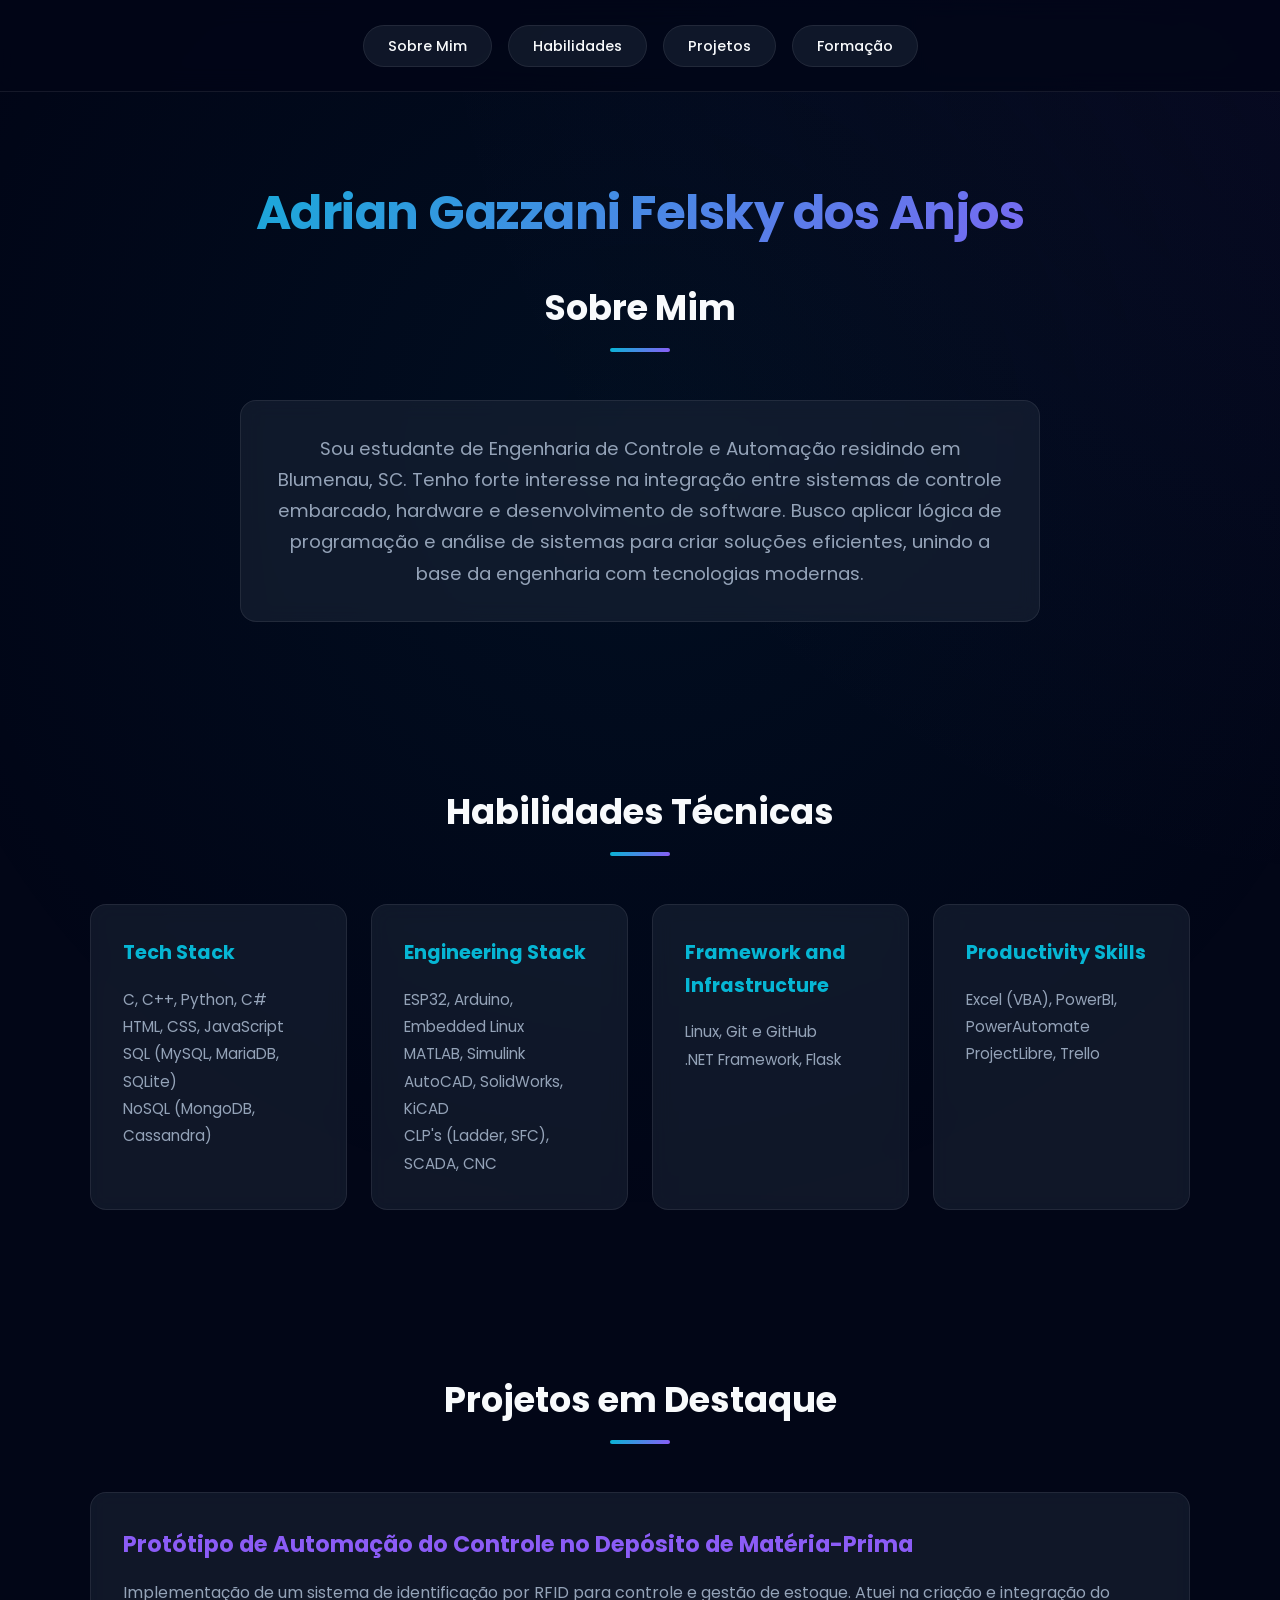
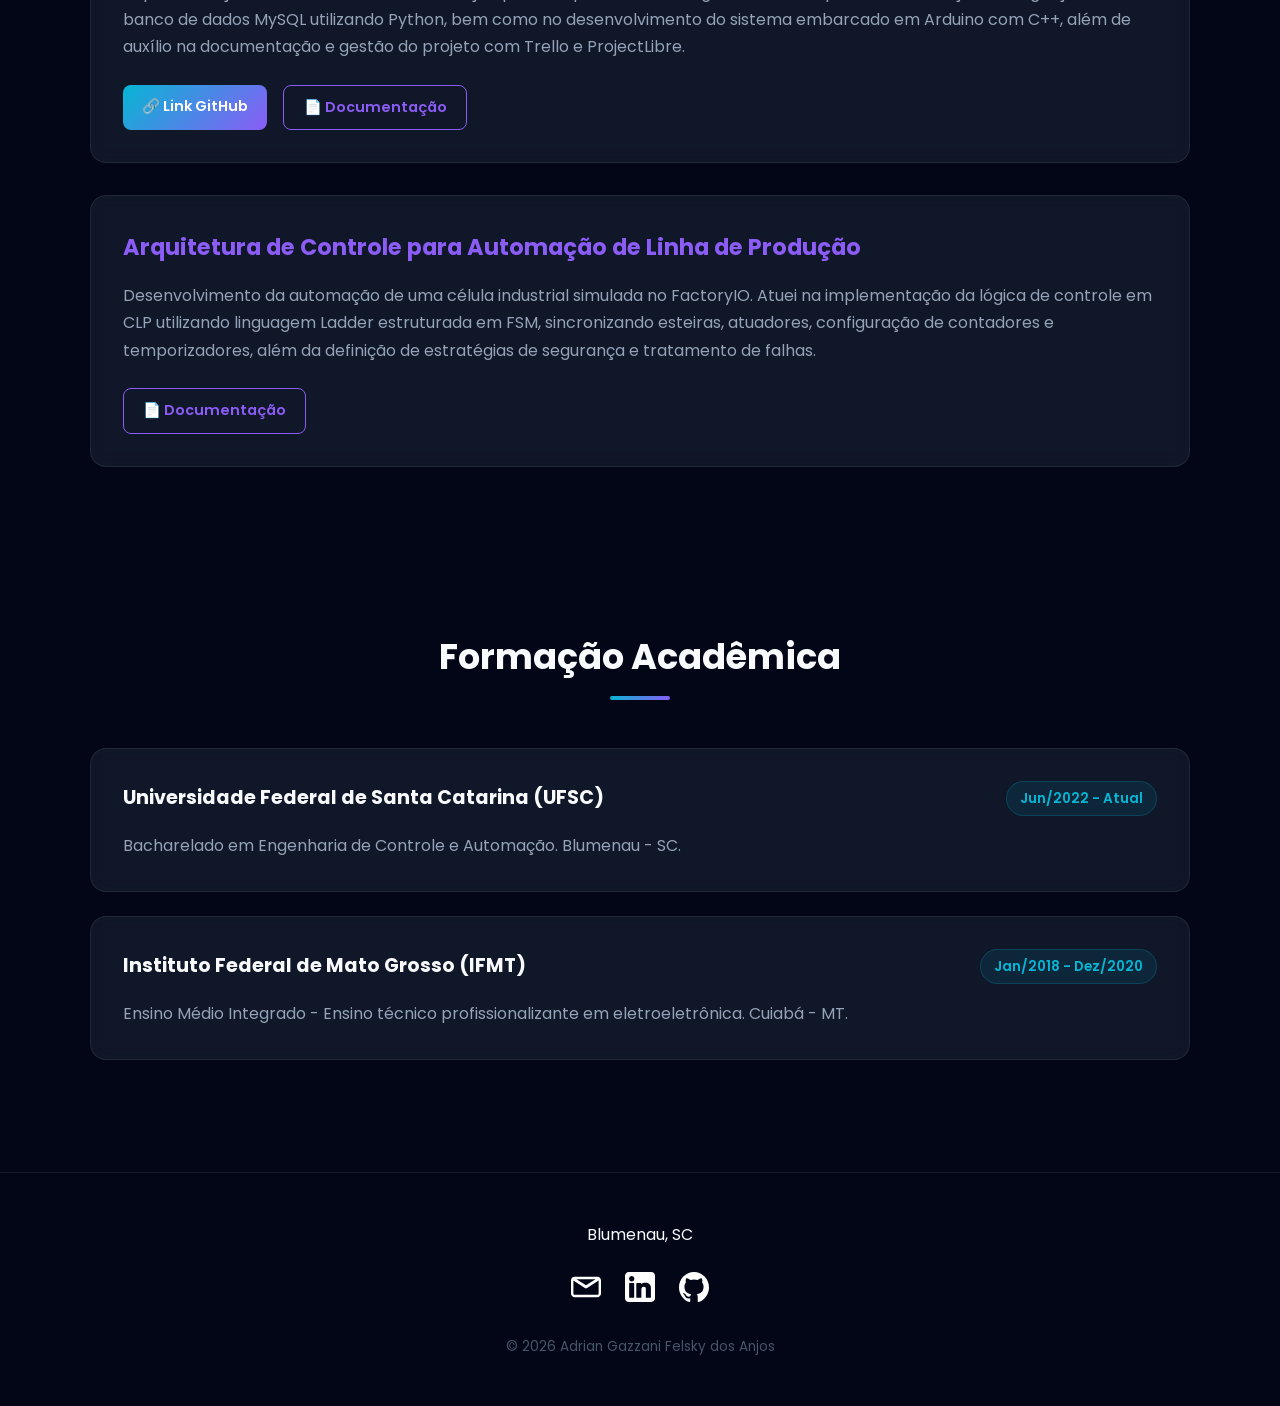
<file: Módulo 4 - HTML5 e CSS3/Aula 2/portfolio2/index.html>
<!DOCTYPE html>
<html lang="pt-BR">
<head>
    <meta charset="UTF-8">
    <meta name="viewport" content="width=device-width, initial-scale=1.0">
    <title>Adrian Gazzani | Portfólio</title>
    <link href="https://fonts.googleapis.com/css2?family=Poppins:wght@300;400;600;700&display=swap" rel="stylesheet">
    <link rel="stylesheet" href="style.css">
</head>

<body>
    <!-- Fundo animado (opcional, feito via CSS) -->
    <div class="bg-animation"></div>

    <header>
        <div class="container">
            <!-- <h1 class="gradient-text">Adrian Gazzani Felsky dos Anjos</h1> -->
            <nav>
                <ul>
                    <li><a href="#sobre">Sobre Mim</a></li>
                    <li><a href="#habilidades">Habilidades</a></li>
                    <li><a href="#projetos">Projetos</a></li>
                    <li><a href="#formacao">Formação</a></li>
                </ul>
            </nav>
        </div>
    </header>

    <main class="container">
        <!-- Seção: Sobre Mim -->
        <section id="sobre">
            <h1 class="gradient-text">Adrian Gazzani Felsky dos Anjos</h1>
            <h2>Sobre Mim</h2>
            <div class="about-content glass-panel">
                <p>Sou estudante de Engenharia de Controle e Automação residindo em Blumenau, SC. Tenho forte interesse na integração entre sistemas de controle embarcado, hardware e desenvolvimento de software. Busco aplicar lógica de programação e análise de sistemas para criar soluções eficientes, unindo a base da engenharia com tecnologias modernas.</p>
            </div>
        </section>

        <!-- Seção: Habilidades Técnicas -->
        <section id="habilidades">
            <h2>Habilidades Técnicas</h2>
            <div class="skills-grid">
                <div class="skill-card glass-panel">
                    <h3>Tech Stack</h3>
                    <p>
                        C, C++, Python, C#<br>
                        HTML, CSS, JavaScript<br>
                        SQL (MySQL, MariaDB, SQLite)<br>
                        NoSQL (MongoDB, Cassandra)
                    </p>
                </div>
                <div class="skill-card glass-panel">
                    <h3>Engineering Stack</h3>
                    <p>
                        ESP32, Arduino, Embedded Linux<br>
                        MATLAB, Simulink<br>AutoCAD, SolidWorks, KiCAD<br>
                        CLP's (Ladder, SFC), SCADA, CNC
                    </p>
                </div>
                <div class="skill-card glass-panel">
                    <h3>Framework and Infrastructure</h3>
                    <p>
                        Linux, Git e GitHub<br>
                        .NET Framework, Flask<br>
                    </p>
                </div>
                <div class="skill-card glass-panel">
                    <h3>Productivity Skills</h3>
                    <p>
                        Excel (VBA), PowerBI, PowerAutomate<br>
                        ProjectLibre, Trello
                    </p>
                </div>
            </div>
        </section>

        <!-- Seção: Projetos -->
        <section id="projetos">
            <h2>Projetos em Destaque</h2>
            <div class="project-list">
                <article class="project-card glass-panel">
                    <h3>Protótipo de Automação do Controle no Depósito de Matéria-Prima</h3>
                    <p>Implementação de um sistema de identificação por RFID para controle e gestão de estoque. Atuei na criação e integração do banco de dados MySQL utilizando Python, bem como no desenvolvimento do sistema embarcado em Arduino com C++, além de auxílio na documentação e gestão do projeto com Trello e ProjectLibre.</p>
                    <div class="project-links">
                        <a href="#" class="btn">🔗 Link GitHub</a>
                        <a href="#" class="btn btn-outline">📄 Documentação</a>
                    </div>
                </article>
                <article class="project-card glass-panel">
                    <h3>Arquitetura de Controle para Automação de Linha de Produção</h3>
                    <p>Desenvolvimento da automação de uma célula industrial simulada no FactoryIO. Atuei na implementação da lógica de controle em CLP utilizando linguagem Ladder estruturada em FSM, sincronizando esteiras, atuadores, configuração de contadores e temporizadores, além da definição de estratégias de segurança e tratamento de falhas.</p>
                    <div class="project-links">
                        <a href="#" class="btn btn-outline">📄 Documentação</a>
                    </div>
                </article>
            </div>
        </section>

        <!-- Seção: Formação Acadêmica -->
        <section id="formacao">
            <h2>Formação Acadêmica</h2>
            <div class="formacao-list">
                <div class="formacao-card glass-panel">
                    <div class="formacao-card-header">
                        <h3>Universidade Federal de Santa Catarina (UFSC)</h3>
                        <span class="cv-date tag">Jun/2022 - Atual</span>
                    </div>
                    <p>Bacharelado em Engenharia de Controle e Automação. Blumenau - SC.</p>
                </div>

                <div class="formacao-card glass-panel">
                    <div class="formacao-card-header">
                        <h3>Instituto Federal de Mato Grosso (IFMT)</h3>
                        <span class="cv-date tag">Jan/2018 - Dez/2020</span>
                    </div>
                    <p>Ensino Médio Integrado - Ensino técnico profissionalizante em eletroeletrônica. Cuiabá - MT.</p>
                </div>
            </div>
        </section>
    </main>

    <footer>
        <div class="container">
            <p>Blumenau, SC</p>
            <div class="footer-links">
                <a href="mailto:adriangazzani@gmail.com"><img src="email.svg"></a>
                <a href="https://linkedin.com/in/adriangazzani" target="_blank"><img src="linkedin.svg"></a>
                <a href="https://github.com/adrianfelsky" target="_blank"><img src="github.svg"></a>
            </div>
            <p class="copyright">© 2026 Adrian Gazzani Felsky dos Anjos</p>
        </div>
    </footer>
</body>
</html>
</file>
<file: Módulo 4 - HTML5 e CSS3/Aula 2/portfolio2/style.css>
/* Paleta de Cores Tech / Cyber */
:root {
    --bg-dark: #0f172a;        /* Fundo principal escuro */
    --bg-darker: #020617;      /* Fundo mais escuro */
    --accent-cyan: #06b6d4;    /* Ciano Neon */
    --accent-purple: #8b5cf6;  /* Roxo moderno */
    --text-main: #f8fafc;      /* Texto claro */
    --text-muted: #94a3b8;     /* Texto secundário */
    --glass-bg: rgba(30, 41, 59, 0.5); /* Fundo dos cards */
    --glass-border: rgba(255, 255, 255, 0.08);
    
    /* Gradiente principal */
    --primary-gradient: linear-gradient(135deg, var(--accent-cyan), var(--accent-purple));
}

/* Reset básico e Scroll suave */
* {
    margin: 0;
    padding: 0;
    box-sizing: border-box;
    font-family: 'Poppins', sans-serif;
}

html {
    scroll-behavior: smooth;
}

body {
    background-color: var(--bg-darker);
    color: var(--text-main);
    line-height: 1.7;
    position: relative;
    overflow-x: hidden;
}

/* Efeito de luz no fundo (Opcional, dá um charme absurdo) */
.bg-animation {
    position: fixed;
    top: -50%;
    left: -50%;
    width: 200%;
    height: 200%;
    background: radial-gradient(circle at 50% 50%, rgba(6, 182, 212, 0.05) 0%, transparent 50%),
                radial-gradient(circle at 80% 20%, rgba(139, 92, 246, 0.05) 0%, transparent 40%);
    z-index: -1;
    pointer-events: none;
}

/* Container centralizador */
.container {
    width: 90%;
    max-width: 1100px;
    margin: 0 auto;
}

/* Cabeçalho Fixo (Sticky) com Glassmorphism */
header {
    background: rgba(2, 6, 23, 0.8);
    backdrop-filter: blur(12px);
    -webkit-backdrop-filter: blur(12px);
    border-bottom: 1px solid var(--glass-border);
    padding: 2rem 0;
    position: sticky;
    top: 0;
    z-index: 1000;
    text-align: center;
}

/* Navegação Principal - Estilo Pílulas */
nav ul {
    list-style: none;
    display: flex;
    justify-content: center;
    gap: 1rem;
    flex-wrap: wrap;
}

nav a {
    color: var(--text-main);
    background-color: var(--glass-bg);
    border: 1px solid var(--glass-border);
    text-decoration: none;
    font-weight: 500;
    font-size: 0.9rem;
    padding: 0.6rem 1.5rem;
    border-radius: 30px;
    transition: all 0.3s ease;
}

nav a:hover {
    background: var(--primary-gradient);
    border-color: transparent;
    box-shadow: 0 0 15px rgba(6, 182, 212, 0.4);
    transform: translateY(-2px);
}

/* Texto com Gradiente (O "Tchan" do design) */
.gradient-text {
    background: var(--primary-gradient);
    -webkit-background-clip: text;
    -webkit-text-fill-color: transparent;
    background-clip: text;
}

/* Configuração geral das seções */
section {
    padding: 5rem 0;
}

section h1 {
    text-align: center;
    font-size: 3rem;
    font-weight: 700;
    margin-bottom: 1.5rem;
    letter-spacing: -0.5px;
}

section h2 {
    text-align: center;
    font-size: 2.2rem;
    margin-bottom: 3rem;
    color: var(--text-main);
    position: relative;
}

/* Linha decorativa embaixo dos títulos das seções */
section h2::after {
    content: '';
    display: block;
    width: 60px;
    height: 4px;
    background: var(--primary-gradient);
    margin: 10px auto 0;
    border-radius: 2px;
}

/* Efeito Glassmorphism Genérico para Cards */
.glass-panel {
    background: var(--glass-bg);
    border: 1px solid var(--glass-border);
    border-radius: 16px;
    backdrop-filter: blur(10px);
    -webkit-backdrop-filter: blur(10px);
    padding: 2rem;
    transition: transform 0.3s ease, box-shadow 0.3s ease, border-color 0.3s ease;
}

.glass-panel:hover {
    transform: translateY(-5px);
    border-color: rgba(6, 182, 212, 0.3);
    box-shadow: 0 10px 30px -10px rgba(6, 182, 212, 0.2);
}

/* Sobre Mim */
.about-content {
    max-width: 800px;
    margin: 0 auto;
    text-align: center;
    font-size: 1.15rem;
    color: var(--text-muted);
}

/* Habilidades (CSS Grid) */
.skills-grid {
    display: grid;
    grid-template-columns: repeat(auto-fit, minmax(250px, 1fr));
    gap: 1.5rem;
}

.skill-card h3 {
    font-size: 1.2rem;
    margin-bottom: 1rem;
    color: var(--accent-cyan);
    display: flex;
    align-items: center;
    gap: 10px;
}

.skill-card p {
    color: var(--text-muted);
    font-size: 0.95rem;
    line-height: 1.8;
}

.skill-card strong {
    color: var(--text-main);
}

/* Projetos */
.project-list {
    display: flex;
    flex-direction: column;
    gap: 2rem;
}

.project-card h3 {
    color: var(--accent-purple);
    margin-bottom: 1rem;
    font-size: 1.4rem;
}

.project-card p {
    color: var(--text-muted);
    margin-bottom: 1.5rem;
}

/* Botões dos Projetos */
.project-links {
    display: flex;
    gap: 1rem;
    flex-wrap: wrap;
}

.btn {
    display: inline-block;
    padding: 0.6rem 1.2rem;
    border-radius: 8px;
    text-decoration: none;
    font-weight: 600;
    font-size: 0.9rem;
    transition: all 0.3s ease;
    background: var(--primary-gradient);
    color: white;
    border: none;
}

.btn:hover {
    box-shadow: 0 0 15px rgba(139, 92, 246, 0.5);
    transform: translateY(-2px);
}

.btn-outline {
    background: transparent;
    border: 1px solid var(--accent-purple);
    color: var(--accent-purple);
}

.btn-outline:hover {
    background: rgba(139, 92, 246, 0.1);
    box-shadow: none;
}

/* Formação Acadêmica */
.formacao-list {
    display: flex;
    flex-direction: column;
    gap: 1.5rem;
}

.formacao-card-header {
    display: flex;
    justify-content: space-between;
    align-items: center;
    margin-bottom: 1rem;
    flex-wrap: wrap;
    gap: 1rem;
}

.formacao-card-header h3 {
    color: var(--text-main);
    font-size: 1.2rem;
}

.tag {
    background: rgba(6, 182, 212, 0.1);
    color: var(--accent-cyan);
    padding: 0.3rem 0.8rem;
    border-radius: 20px;
    font-size: 0.85rem;
    font-weight: 600;
    border: 1px solid rgba(6, 182, 212, 0.2);
}

.formacao-card p {
    color: var(--text-muted);
}

/* Rodapé */
footer {
    text-align: center;
    padding: 3rem 0;
    background-color: #020617;
    border-top: 1px solid var(--glass-border);
    margin-top: 2rem;
}

.footer-links {
    margin: 1.5rem 0;
    display: flex;
    justify-content: center;
    gap: 1.5rem;
}

.footer-links a img {
    width: 30px;
    height: 30px;
    filter: invert(100%); /* Deixa o ícone totalmente branco */
    /* Transition "all" garante que o brilho e a movimentação fiquem suaves */
    transition: all 0.3s ease; 
}

/* Quando passar o mouse no link (a), aplica o efeito na imagem (img) */
.footer-links a:hover img {
    /* Mantém branco, mas adiciona uma sombra/brilho Neon da cor do seu Cyan */
    filter: invert(100%) drop-shadow(0 0 10px var(--accent-cyan));
    
    /* Faz o ícone "saltar" levemente para cima */
    transform: translateY(-4px); 
}

.copyright {
    font-size: 0.85rem;
    color: #475569;
}

/* Responsividade */
@media (max-width: 768px) {
    header h1 {
        font-size: 1.8rem;
    }
    
    .formacao-card-header {
        flex-direction: column;
        align-items: flex-start;
    }
    
    section {
        padding: 3rem 0;
    }
}
</file>
